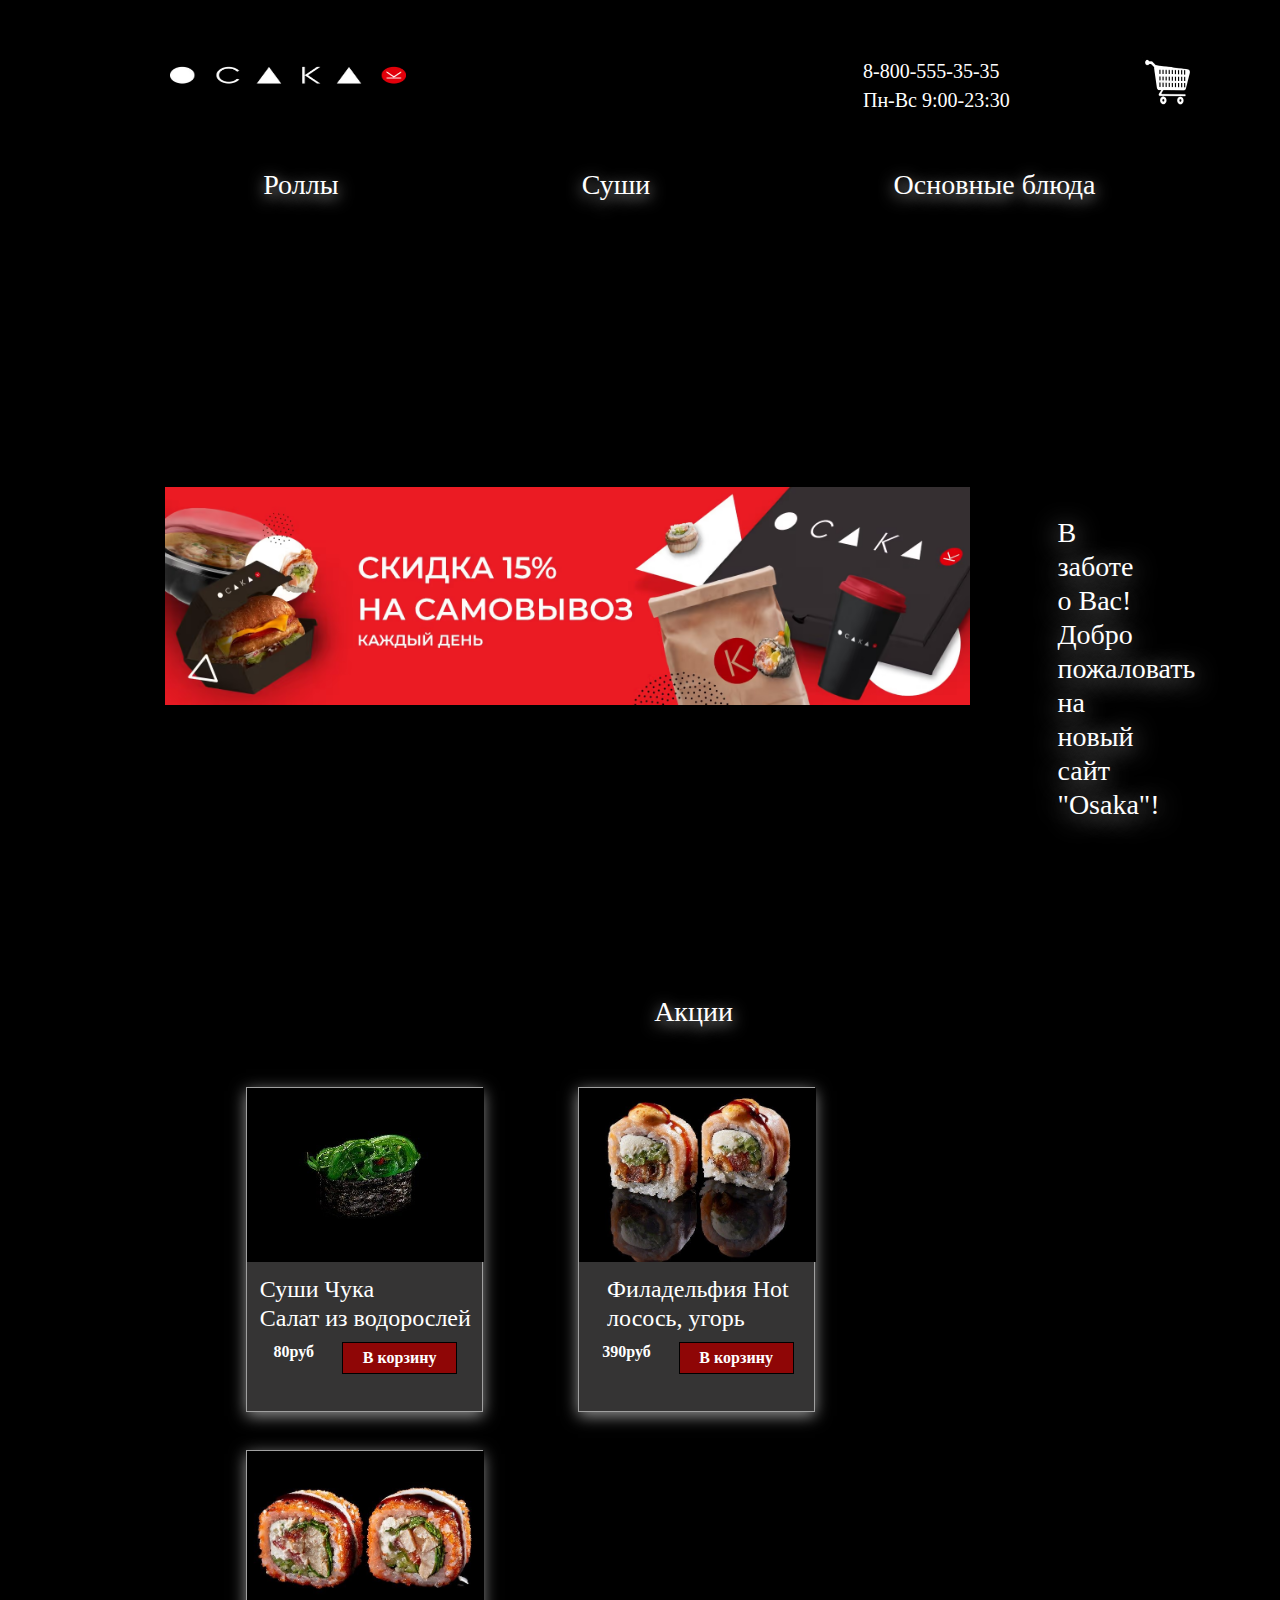
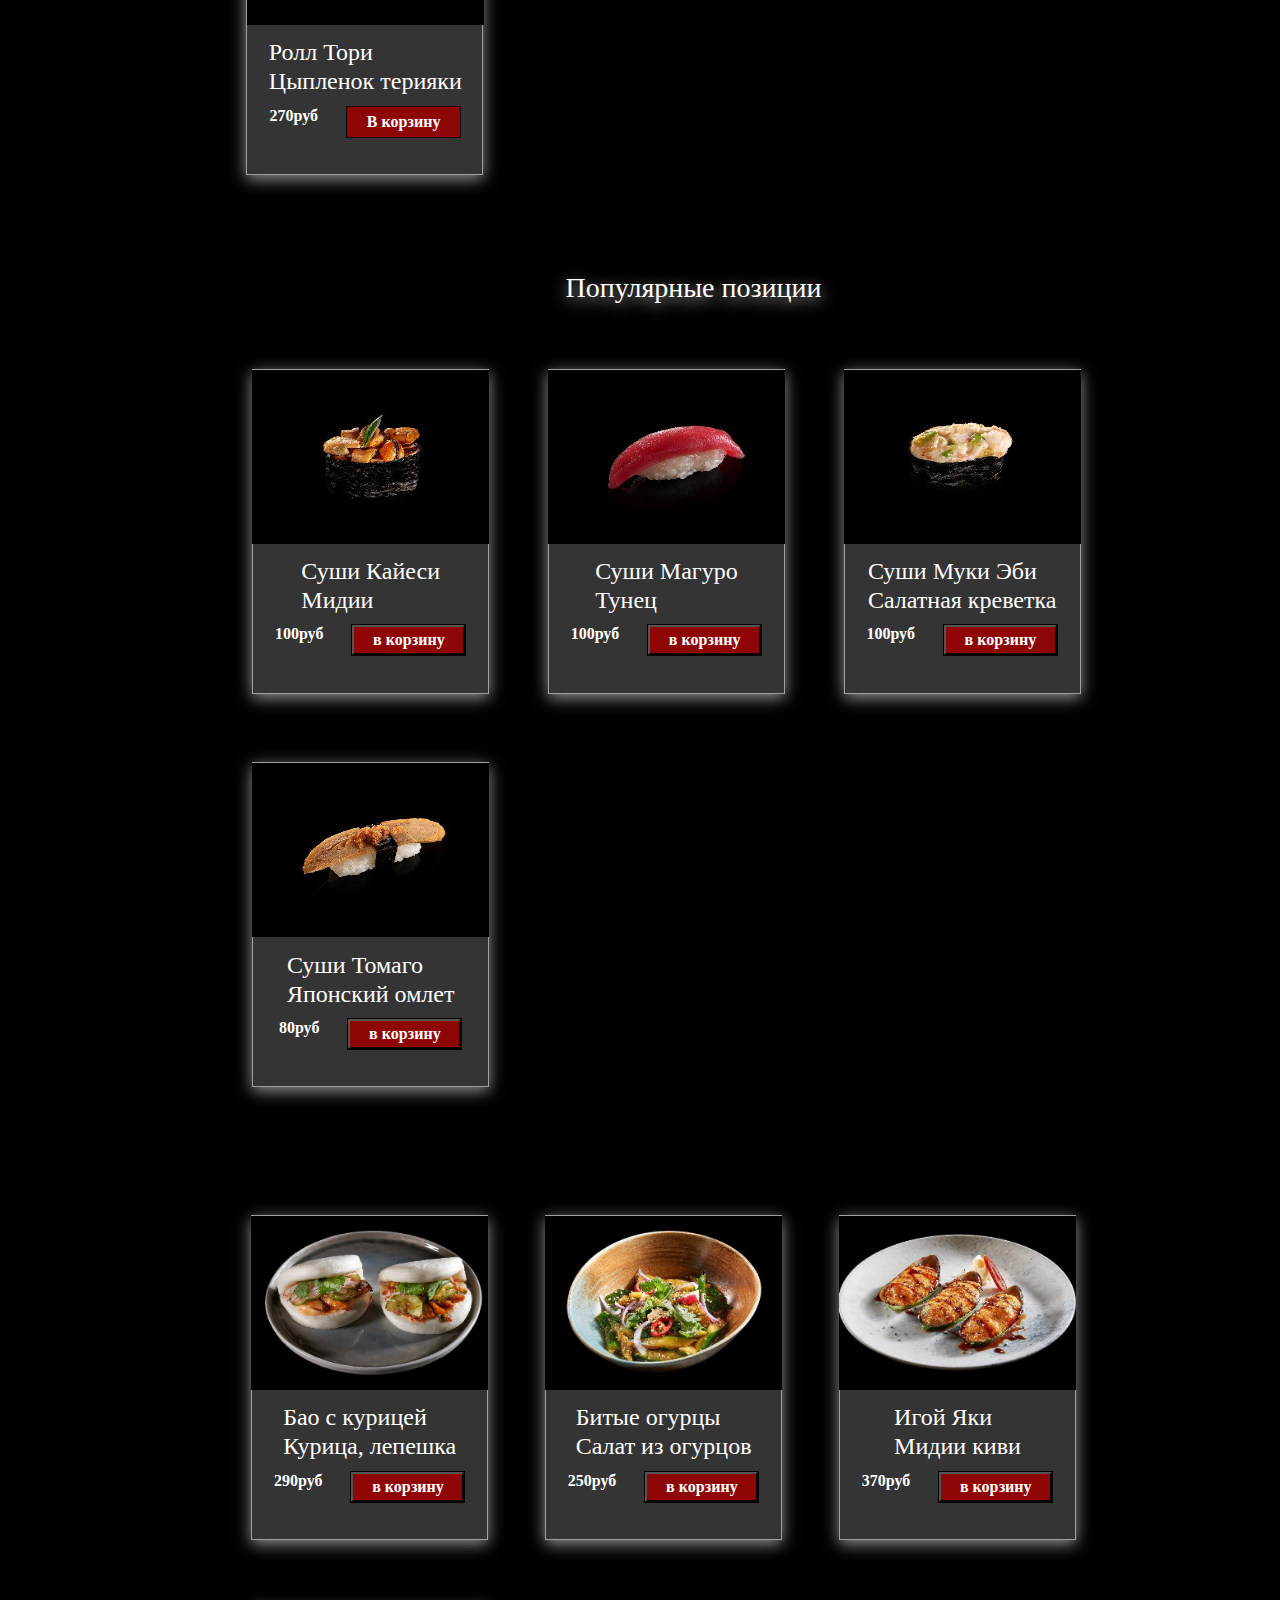
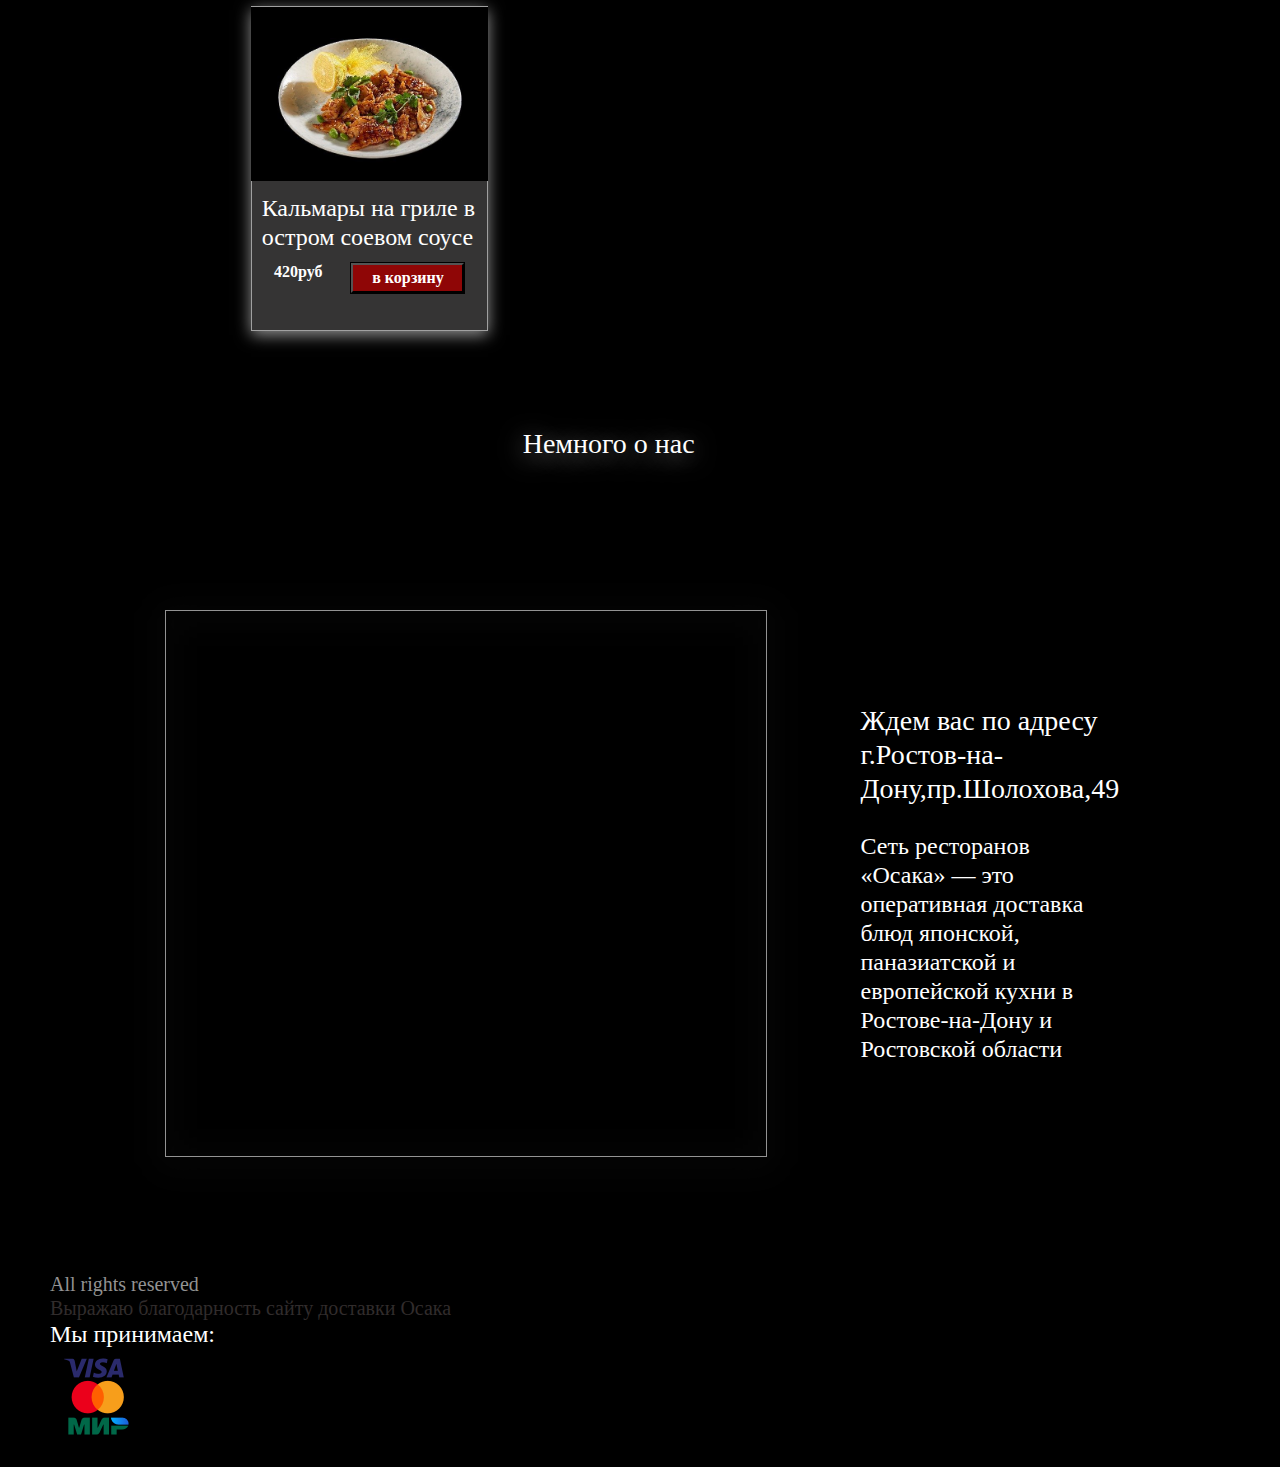
<file: web.project/index.html>
<!DOCTYPE html>
<html lang="ru">
<head>
    <meta charset="UTF-8">
    <meta http-equiv="X-UA-Compatible" content="IE=edge">
    <meta name="viewport" content="width=device-width, initial-scale=1.0">
    <meta name = "viewport"  content = "width=device-width,initial-scale=1,maximum-scale=1">
    <link rel="stylesheet" href="style.css">
    <title>Osaka</title>
    <meta name="viewport" content="width=device-width, initial-scale=1">
</head>
<body>
    <header>
        <div class = "header-container">
            <div class = "header-container-top">
                <div class = "header-logo">
                    <a href =index.html><img src="logo.avif" alt="логотип" style="width: 236px;height: 80px;align-self: flex-start"></a>
                </div>
                <div class = "phone-container">
                    <div class = "phone">8-800-555-35-35</div>
                    <div class = "phone-2"> Пн-Вс 9:00-23:30</div>
                </div>
                <div class = "basket">
                    <img src = "basket.jpg" style = "width: 50px;height: 50px">
                </div>
            </div>
                
                
            <nav><div class = "header-container-bottom">
                    <ul class = "menu">
                        <li><a href = page2.html>Роллы</a></li>
                        <li><a href = page3.html>Суши</a></li>
                        <li><a href = page4.html>Основные блюда</a></li>
                    </ul>
            </div></nav>
        </div>
    </header>
    <main>
        <section>
            <div class="container-1">
                <div class = "advertising">
                    <div class="xy">
                        <img src = "advertisment.avif" class = "adv">
                    </div>
                    <div class = "introduction">В заботе о Вас!<p>Добро пожаловать на новый сайт "Osaka"!</p></div>
                </div>
            </div>
            
            
        </section>
        <section>
            <div class = "discount">
                <div class = "stok-1">Акции</div>
            </div>
            <div class = "stok-container">

                <div class = "goods-container">
                    <div><img class = "picture" src = "picture.jpg"></div>
                    <div class = "description-1">Суши Чука<p>Салат из водорослей</p></div>
                    <div class = "price-basket">
                        <div class = "price">80руб</div>
                        <div class = "basket-sm">
                            <div class = "sam-price">В корзину</div>
                        </div>
                    </div>
                </div>
                <div class = "goods-container">
                    <div><img class = "picture" src = "Филадельфия.jpg"></div>
                    <div class = "description-1">Филадельфия Hot<p>лосось, угорь</p></div>
                    <div class = "price-basket">
                        <div class = "price">390руб</div>
                        <div class = "basket-sm">
                            <div class = "sam-price">В корзину</div>
                        </div>
                    </div>
                </div>
                <div class = "goods-container">
                    <div><img class = "picture" src = "Ролл Тори.jpg"></div>
                    <div class = "description-1">Ролл Тори<p>Цыпленок терияки</p></div>
                    <div class = "price-basket">
                        <div class = "price">270руб</div>
                        <div class = "basket-sm">
                            <div class = "sam-price">В корзину</div>
                        </div>
                    </div>
                </div>
            </div>
        </section>
        <section>
            <div class = "discount">
                <div class = "stok-1">Популярные позиции</div>
            </div>
            <div class = "stok-container3">
                <div class = "section3-container">
                    <div><img class = "section3-picture" src = "Каеси.jpg"></div>
                    <div class = "section3-description-1">Суши Кайеси<p>Мидии</p></div>
                    <div class = "section3-price-basket">
                        <div class = "section3-price">100руб</div>
                        <div class = "section3-basket-sm">
                            <button class="section3-sam-price product__btn">в корзину</button>
                        </div>
                    </div>
                </div>
                <div class = "section3-container">
                    <div><img class = "section3-picture" src = "Магуро.jpg"></div>
                    <div class = "section3-description-1">Суши Магуро<p>Тунец</p></div>
                    <div class = "section3-price-basket">
                        <div class = "section3-price">100руб</div>
                        <div class = "section3-basket-sm">
                            <button class="section3-sam-price product__btn">в корзину</button>
                        </div>
                    </div>
                </div>
                <div class = "section3-container">
                    <div><img class = "section3-picture" src = "Муки Эби.jpg"></div>
                    <div class = "section3-description-1">Суши Муки Эби<p>Салатная креветка</p></div>
                    <div class = "section3-price-basket">
                        <div class = "section3-price">100руб</div>
                        <div class = "section3-basket-sm">
                            <button class="section3-sam-price product__btn">в корзину</button>
                        </div>
                    </div>
                </div>
                <div class = "section3-container">
                    <div><img class = "section3-picture" src = "Томаго.jpg"></div>
                    <div class = "section3-description-1">Суши Томаго<p>Японский омлет</p></div>
                    <div class = "section3-price-basket">
                        <div class = "section3-price">80руб</div>
                        <div class = "section3-basket-sm">
                            <button class="section3-sam-price product__btn">в корзину</button>
                        </div>
                    </div>
                </div>
                <div class = "section32">
                    <div class = "section3-container">
                        <div><img class = "section3-picture" src = "Бао.jpg"></div>
                        <div class = "section3-description-1">Бао с курицей<p>Курица, лепешка</p></div>
                        <div class = "section3-price-basket">
                            <div class = "section3-price">290руб</div>
                            <div class = "section3-basket-sm">
                                <button class="section3-sam-price product__btn">в корзину</button>
                            </div>
                        </div>
                    </div>
                    <div class = "section3-container">
                        <div><img class = "section3-picture" src = "Битые огурцы.jpg"></div>
                        <div class = "section3-description-1">Битые огурцы<p>Салат из огурцов</p></div>
                        <div class = "section3-price-basket">
                            <div class = "section3-price">250руб</div>
                            <div class = "section3-basket-sm">
                                <button class="section3-sam-price product__btn">в корзину</button>
                            </div>
                        </div>
                    </div>
                    <div class = "section3-container">
                        <div><img class = "section3-picture" src = "Игой Яки.jpg"></div>
                        <div class = "section3-description-1">Игой Яки<p>Мидии киви</p></div>
                        <div class = "section3-price-basket">
                            <div class = "section3-price">370руб</div>
                            <div class = "section3-basket-sm">
                                <button class="section3-sam-price product__btn">в корзину</button>
                            </div>
                        </div>
                    </div>
                    <div class = "section3-container">
                        <div><img class = "section3-picture" src = "Кальмары на гриле.jpg"></div>
                        <div class = "section3-description-1">Кальмары на гриле в остром соевом соусе<p></p></div>
                        <p><div class = "section3-price-basket">
                            <div class = "section3-price">420руб</div>
                            <div class = "section3-basket-sm">
                                <button class="section3-sam-price product__btn">в корзину</button>
                            </div></p>
                        </div>
                    </div>
                </div>
        </div>
        </section>
        <section>
            <div class = "additional">
                <div class = "additional-information">Немного о нас</div>
            </div>
            <div class = "container-info">
                <div class = "map"><iframe src="https://www.google.com/maps/embed?pb=!1m18!1m12!1m3!1d2708.588588079056!2d39.76516811561805!3d47.24419277916232!2m3!1f0!2f0!3f0!3m2!1i1024!2i768!4f13.1!3m3!1m2!1s0x40e3b9e63de7080b%3A0x5ec826e5c64b0619!2z0L_RgC4g0KjQvtC70L7RhdC-0LLQsCwgNDksINCg0L7RgdGC0L7Qsi3QvdCwLdCU0L7QvdGDLCDQoNC-0YHRgtC-0LLRgdC60LDRjyDQvtCx0LsuLCAzNDQwMjk!5e0!3m2!1sru!2sru!4v1651571666693!5m2!1sru!2sru" width="600" height="450" style="border:0;" allowfullscreen="" loading="lazy" referrerpolicy="no-referrer-when-downgrade"></iframe></div>
                <div class = "description-container">
                    <div class = "description"><span>Ждем вас по адресу г.Ростов-на-Дону,пр.Шолохова,49</span>
                        <div class = "dop-description">Сеть ресторанов «Осака» — это оперативная доставка блюд японской, паназиатской и европейской кухни в Ростове-на-Дону и Ростовской области</div>
                    </div>
                </div>
            </div>
        </section>
    </main>
    <footer>
        <div class = "footer">
            <div class = "copyright">All rights reserved<p>Выражаю благодарность сайту доставки Осака</p></div>
            <div class = "payment"> Мы принимаем:
                <div><img class = "oplata" src = "оплата.png"></div>
            </div>
        </div>
    </footer>
</body>
</html>
</file>
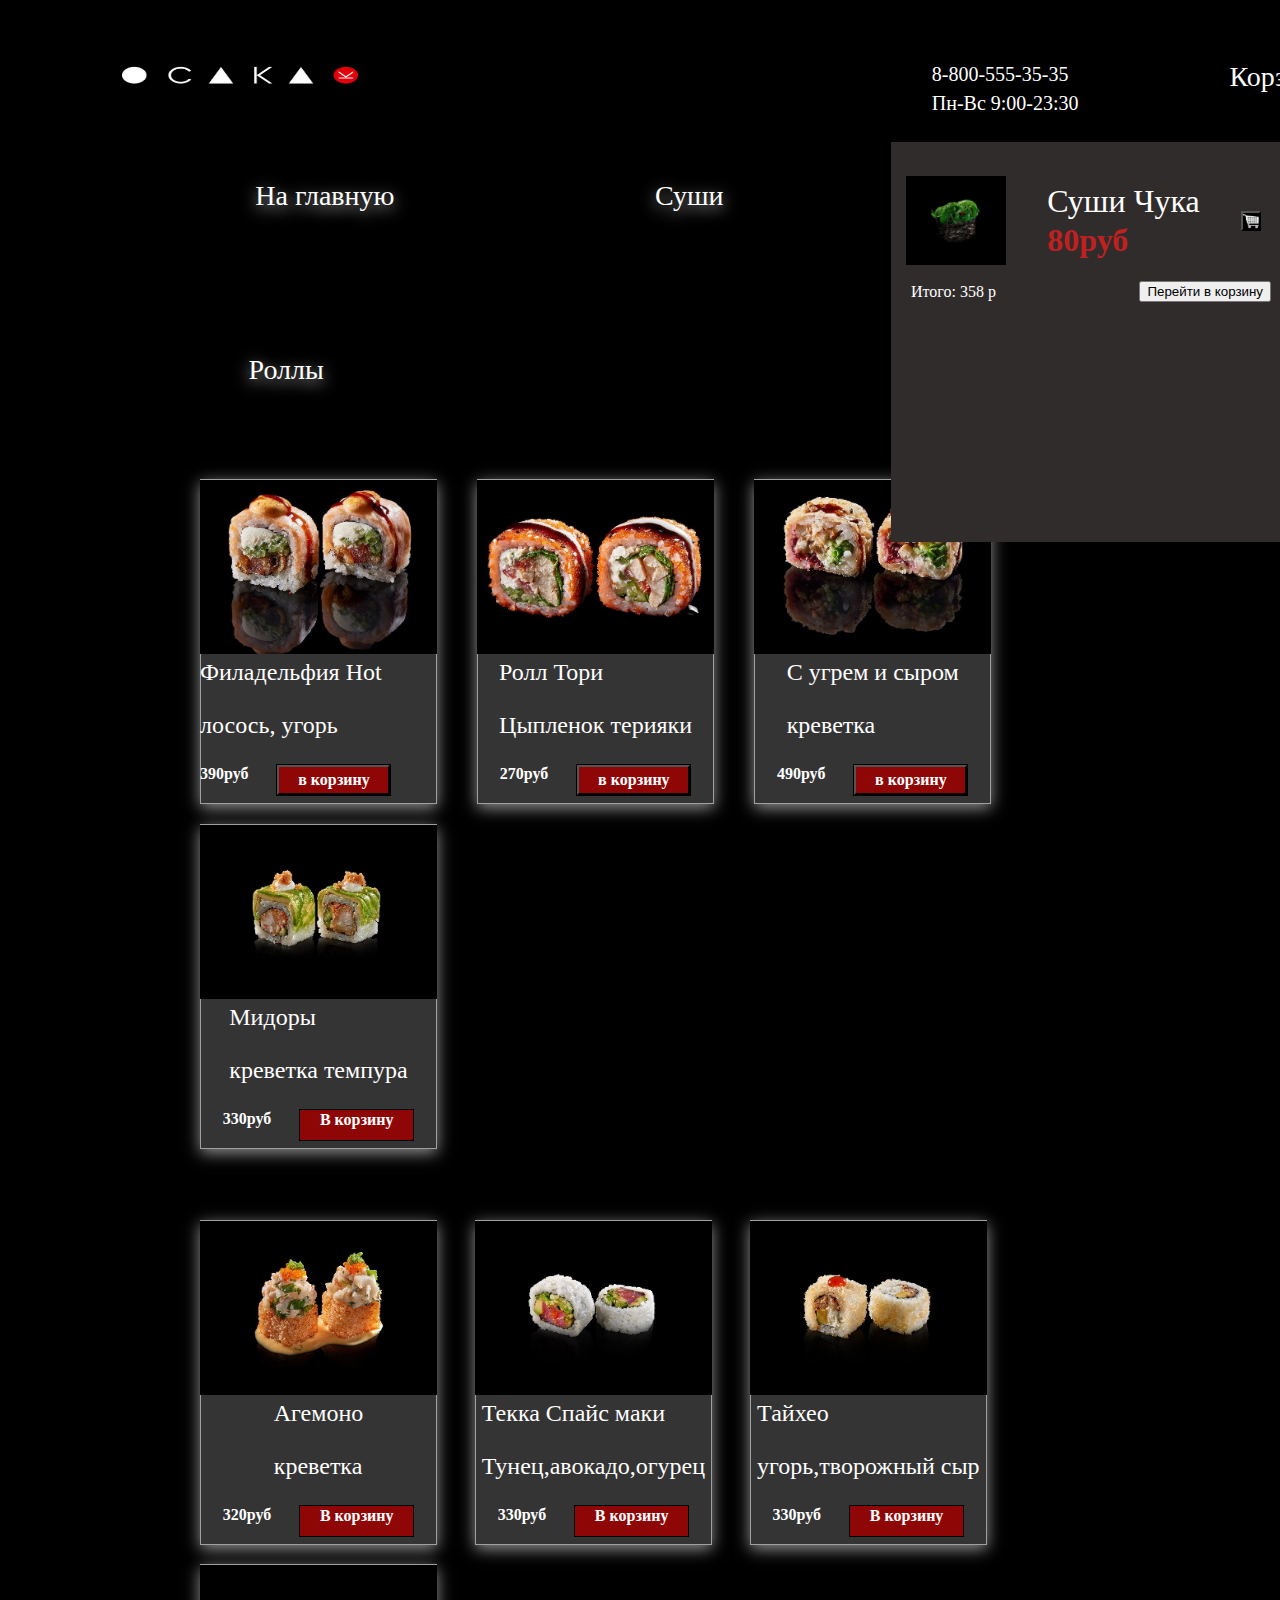
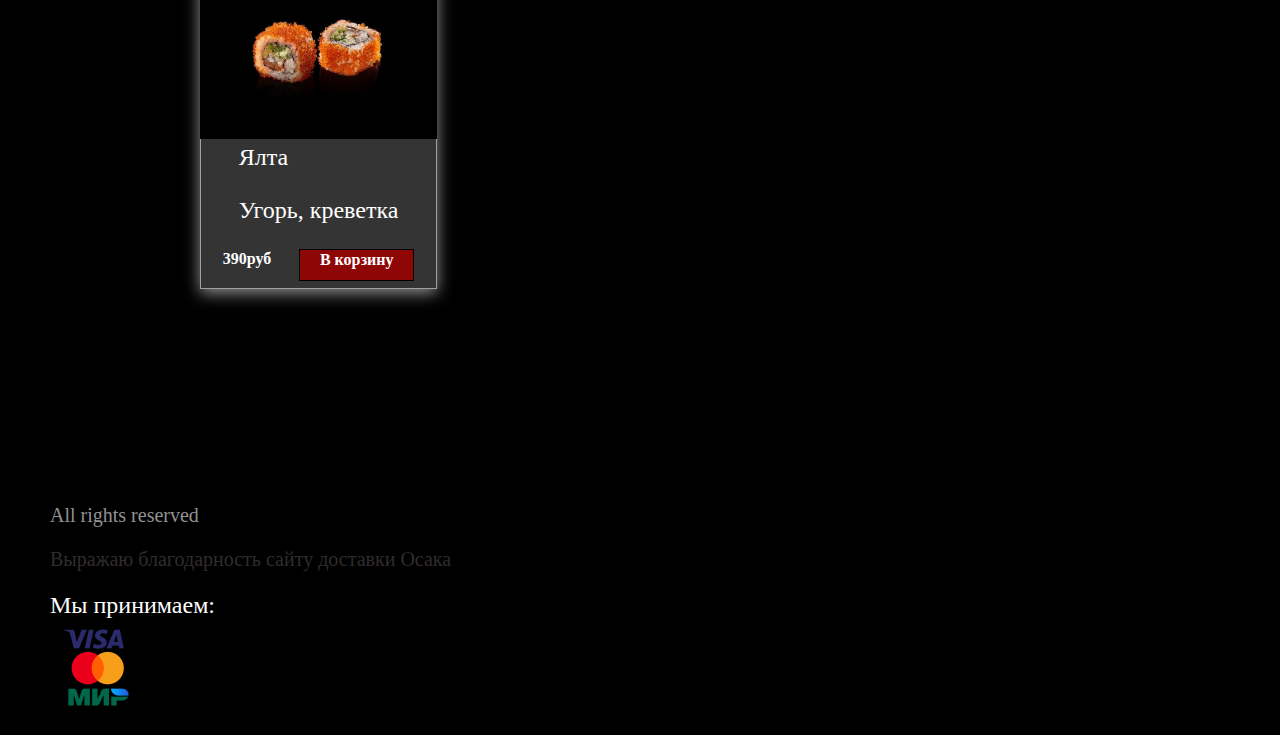
<file: web.project/page2.html>
<!DOCTYPE html>
<html lang="en">
<head>
    <meta charset="UTF-8">
    <meta http-equiv="X-UA-Compatible" content="IE=edge">
    <meta name="viewport" content="width=device-width, initial-scale=1.0">
    <link rel="stylesheet" href="style2.css">
    <title>Document</title>
</head>
<body>
    <header>
        <div class = "header-container">
            <div class = "header-container-top">
                <div class = "header-logo">
                    <img src="logo.avif" alt="логотип" style="width: 236px;height: 80px;align-self: flex-start">
                </div>
                <div class = "phone-container">
                    <div class = "phone">8-800-555-35-35</div>
                    <div class = "phone-2"> Пн-Вс 9:00-23:30</div>
                </div>
                <div class = "basket cart active" tabindex="0">
                    <div class = "cart__text">Корзина
                        <span class = "cart__quantity">0</span>
                    </div>
                    <div class = "cart-content">
                        <ul class = "cart-content__list">
                            <li class = "cart-content__item">
                                <article class = "cart-content__product cart-product">
                                    <img src = "picture.jpg" alt = "Салат Чука" class = "cart-product__img">
                                    <div class = "cart-product__text">
                                        <div class = "cart-product__title">Суши Чука</div>
                                        <span class = "cart-product__price">80руб</span>
                                    </div>
                                    <button class = "cart-product__delete" aria-label="Удалить товар"></button>
                                </article>
                            </li>
                        </ul>
                        <div class = "cart-content__bottom">
                            <div class = "cart-content__fullprice">
                                <span>Итого:</span>
                                <span class = "fullprice">358 р</span>
                            </div>
                            <button class = "cart-content__btn btn">Перейти в корзину</button>
                        </div>
                    </div>
                </div>
            </div>
                
                
            <div class = "header-container-bottom">
                    <ul class = "menu">
                        <li class = "menu-1"><a href = index.html>На главную</a></li>
                        <li class = "menu-2"><a href = page3.html>Суши</a></li>
                        <li class = "menu-3"><a href = page4.html>Основные блюда</a></li>
                    </ul>
            </div>
        </div>
    </header>
    <main>
        <div class = "discount">
            <div class = "stok-1">Роллы</div>
        </div>
        <div class = "stok-container3">
            <div class = "section3-container">
                <article class = "product" data-id =""><div><img class = "section3-picture" src = "Филадельфия.jpg"></div>
                <div class = "section3-description-1">Филадельфия Hot<p>лосось, угорь</p></div>
                <div class = "section3-price-basket">
                    <div class = "section3-price">390руб</div>
                    <div class = "section3-basket-sm">
                        <button class="section3-sam-price product__btn">в корзину</button>
                    </div>
                </div></article>
            </div>
            <div class = "section3-container">
                <div><img class = "section3-picture" src = "Ролл Тори.jpg"></div>
                <div class = "section3-description-1">Ролл Тори<p>Цыпленок терияки</p></div>
                <div class = "section3-price-basket">
                    <div class = "section3-price">270руб</div>
                    <div class = "section3-basket-sm">
                        <button class="section3-sam-price product__btn">в корзину</button>
                    </div>
                </div>
            </div>
            <div class = "section3-container">
                <div><img class = "section3-picture" src = "Угорь ,творог.jpg"></div>
                <div class = "section3-description-1">С угрем и сыром<p>креветка</p></div>
                <div class = "section3-price-basket">
                    <div class = "section3-price">490руб</div>
                    <div class = "section3-basket-sm">
                        <button class="section3-sam-price product__btn">в корзину</button>
                    </div>
                </div>
            </div>
            <div class = "section3-container">
                <div><img class = "section3-picture" src = "Мидори.jpg"></div>
                <div class = "section3-description-1">Мидоры<p>креветка темпура</p></div>
                <div class = "section3-price-basket">
                    <div class = "section3-price">330руб</div>
                    <div class = "section3-basket-sm">
                        <div class = "section3-sam-price">В корзину</div>
                    </div>
                </div>
            </div>
            <div class = "section32">
                <div class = "section3-container">
                    <div><img class = "section3-picture" src = "Ашемоно.jpg"></div>
                    <div class = "section3-description-1">Агемоно<p>креветка</p></div>
                    <div class = "section3-price-basket">
                        <div class = "section3-price">320руб</div>
                        <div class = "section3-basket-sm">
                            <div class = "section3-sam-price">В корзину</div>
                        </div>
                    </div>
                </div>
                <div class = "section3-container">
                    <div><img class = "section3-picture" src = "Текка.jpg"></div>
                    <div class = "section3-description-1">Текка Спайс маки<p>Тунец,авокадо,огурец</p></div>
                    <div class = "section3-price-basket">
                        <div class = "section3-price">330руб</div>
                        <div class = "section3-basket-sm">
                            <div class = "section3-sam-price">В корзину</div>
                        </div>
                    </div>
                </div>
                <div class = "section3-container">
                    <div><img class = "section3-picture" src = "Тайхео.jpg"></div>
                    <div class = "section3-description-1">Тайхео<p>угорь,творожный сыр</p></div>
                    <div class = "section3-price-basket">
                        <div class = "section3-price">330руб</div>
                        <div class = "section3-basket-sm">
                            <div class = "section3-sam-price">В корзину</div>
                        </div>
                    </div>
                </div>
                <div class = "section3-container">
                    <div><img class = "section3-picture" src = "Ялта.jpg"></div>
                    <div class = "section3-description-1">Ялта<p>Угорь, креветка</p></div>
                    <div class = "section3-price-basket">
                        <div class = "section3-price">390руб</div>
                        <div class = "section3-basket-sm">
                            <div class = "section3-sam-price">В корзину</div>
                        </div>
                    </div>
                </div>
            </div>
    </div>
    </section>
    </main>
    <footer>
        <div class = "footer">
            <div class = "copyright">All rights reserved<p>Выражаю благодарность сайту доставки Осака</p></div>
            <div class = "payment"> Мы принимаем:</div>
                <div><img class = "oplata" src = "оплата.png"></div>
        </div>
    </footer>
    <script src = "cart.js"></script>
</body>
</html>
</file>
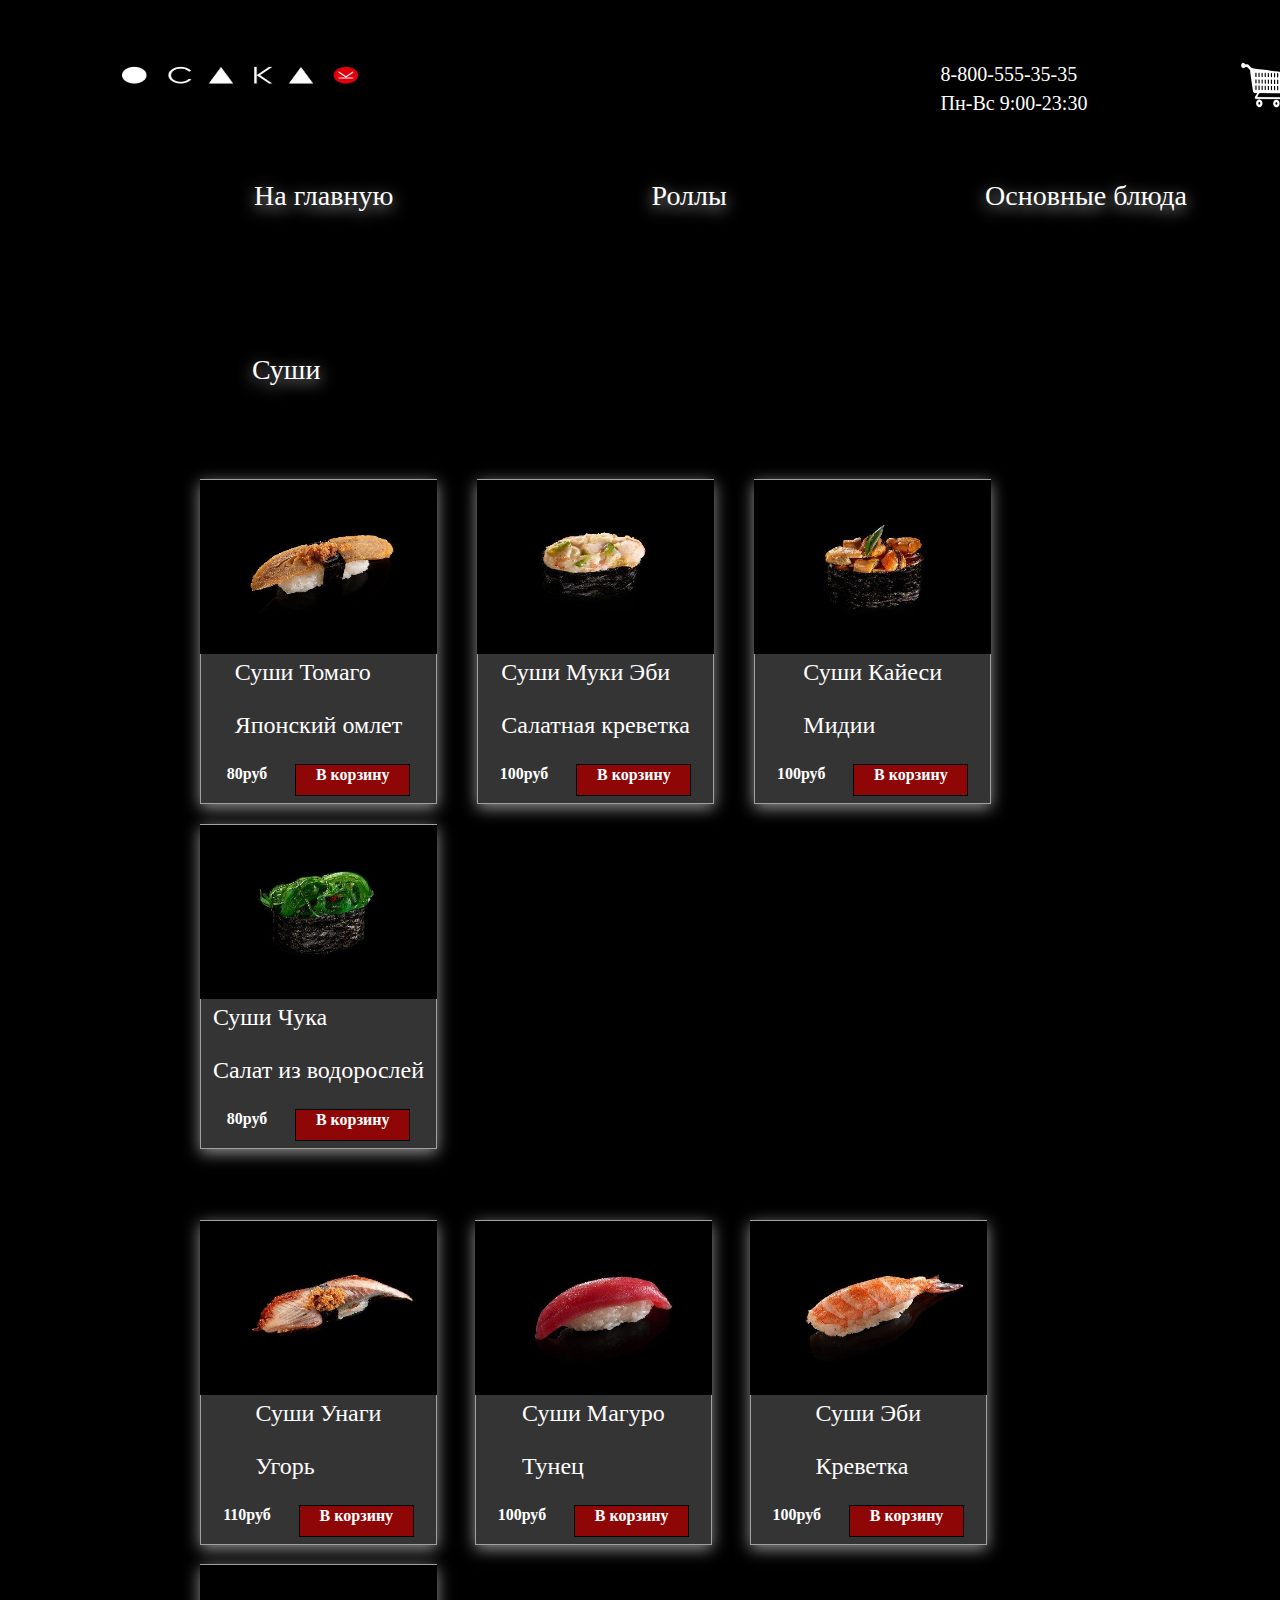
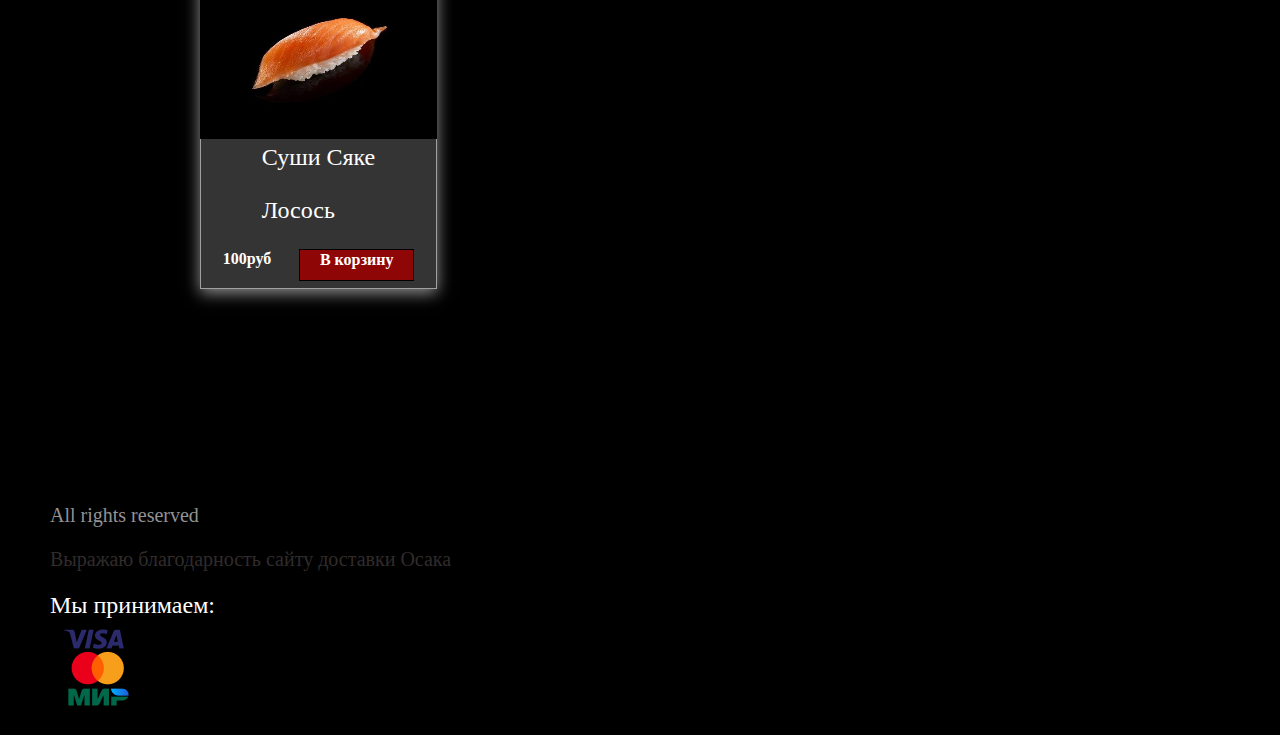
<file: web.project/page3.html>
<!DOCTYPE html>
<html lang="en">
<head>
    <meta charset="UTF-8">
    <meta http-equiv="X-UA-Compatible" content="IE=edge">
    <meta name="viewport" content="width=device-width, initial-scale=1.0">
    <link rel="stylesheet" href="style2.css">
    <title>Document</title>
</head>
<body>
    <header>
        <div class = "header-container">
            <div class = "header-container-top">
                <div class = "header-logo">
                    <img src="logo.avif" alt="логотип" style="width: 236px;height: 80px;align-self: flex-start">
                </div>
                <div class = "phone-container">
                    <div class = "phone">8-800-555-35-35</div>
                    <div class = "phone-2"> Пн-Вс 9:00-23:30</div>
                </div>
                <div class = "basket">
                    <img src = "basket.jpg" style = "width: 50px;height: 50px">
                </div>
            </div>
                
                
            <div class = "header-container-bottom">
                    <ul class = "menu">
                        <li class = "menu-1"><a href = index.html>На главную</a></li>
                        <li class = "menu-2"><a href = page2.html>Роллы</a></li>
                        <li class = "menu-3"><a href = page4.html>Основные блюда</a></li>
                    </ul>
            </div>
        </div>
    </header>
    <main>
        <div class = "discount">
            <div class = "stok-1">Суши</div>
        </div>
        <div class = "stok-container3">
            <div class = "section3-container">
                <div><img class = "section3-picture" src = "Томаго.jpg"></div>
                <div class = "section3-description-1">Суши Томаго<p>Японский омлет</p></div>
                <div class = "section3-price-basket">
                    <div class = "section3-price">80руб</div>
                    <div class = "section3-basket-sm">
                        <div class = "section3-sam-price">В корзину</div>
                    </div>
                </div>
            </div>
            <div class = "section3-container">
                <div><img class = "section3-picture" src = "Муки Эби.jpg"></div>
                <div class = "section3-description-1">Суши Муки Эби<p>Салатная креветка</p></div>
                <div class = "section3-price-basket">
                    <div class = "section3-price">100руб</div>
                    <div class = "section3-basket-sm">
                        <div class = "section3-sam-price">В корзину</div>
                    </div>
                </div>
            </div>
            <div class = "section3-container">
                <div><img class = "section3-picture" src = "Каеси.jpg"></div>
                <div class = "section3-description-1">Суши Кайеси<p>Мидии</p></div>
                <div class = "section3-price-basket">
                    <div class = "section3-price">100руб</div>
                    <div class = "section3-basket-sm">
                        <div class = "section3-sam-price">В корзину</div>
                    </div>
                </div>
            </div>
            <div class = "section3-container">
                <div><img class = "section3-picture" src = "Чука.jpg"></div>
                <div class = "section3-description-1">Суши Чука<p>Салат из водорослей</p></div>
                <div class = "section3-price-basket">
                    <div class = "section3-price">80руб</div>
                    <div class = "section3-basket-sm">
                        <div class = "section3-sam-price">В корзину</div>
                    </div>
                </div>
            </div>
            <div class = "section32">
                <div class = "section3-container">
                    <div><img class = "section3-picture" src = "Унаги.jpg"></div>
                    <div class = "section3-description-1">Суши Унаги<p>Угорь</p></div>
                    <div class = "section3-price-basket">
                        <div class = "section3-price">110руб</div>
                        <div class = "section3-basket-sm">
                            <div class = "section3-sam-price">В корзину</div>
                        </div>
                    </div>
                </div>
                <div class = "section3-container">
                    <div><img class = "section3-picture" src = "Магуро.jpg"></div>
                    <div class = "section3-description-1">Суши Магуро<p>Тунец</p></div>
                    <div class = "section3-price-basket">
                        <div class = "section3-price">100руб</div>
                        <div class = "section3-basket-sm">
                            <div class = "section3-sam-price">В корзину</div>
                        </div>
                    </div>
                </div>
                <div class = "section3-container">
                    <div><img class = "section3-picture" src = "Эби.jpg"></div>
                    <div class = "section3-description-1">Суши Эби<p>Креветка</p></div>
                    <div class = "section3-price-basket">
                        <div class = "section3-price">100руб</div>
                        <div class = "section3-basket-sm">
                            <div class = "section3-sam-price">В корзину</div>
                        </div>
                    </div>
                </div>
                <div class = "section3-container">
                    <div><img class = "section3-picture" src = "Сяке.jpg"></div>
                    <div class = "section3-description-1">Суши Сяке<p>Лосось</p></div>
                    <div class = "section3-price-basket">
                        <div class = "section3-price">100руб</div>
                        <div class = "section3-basket-sm">
                            <div class = "section3-sam-price">В корзину</div>
                        </div>
                    </div>
                </div>
            </div>
    </div>
    </section>
    </main>
    <footer>
        <div class = "footer">
            <div class = "copyright">All rights reserved<p>Выражаю благодарность сайту доставки Осака</p></div>
            <div class = "payment"> Мы принимаем:</div>
                <div><img class = "oplata" src = "оплата.png"></div>
        </div>
    </footer>
    
</body>
</html>
</file>
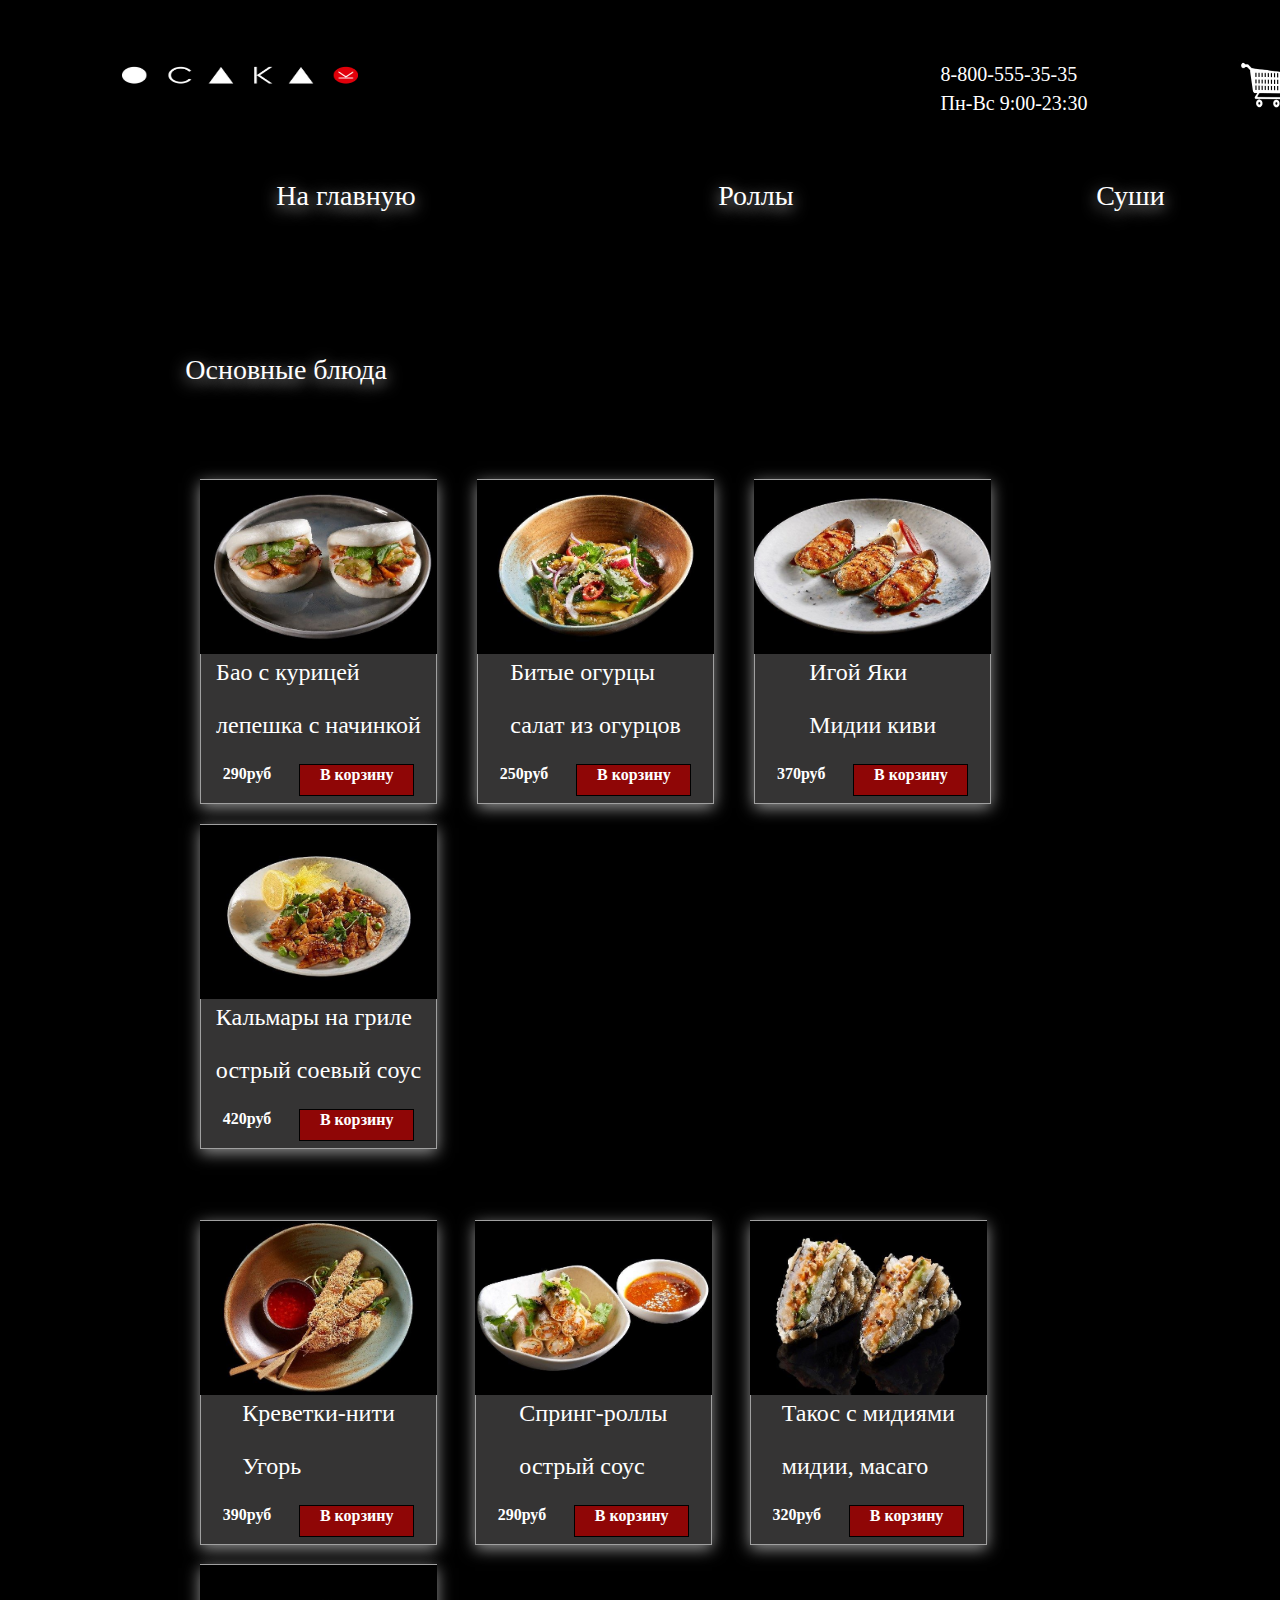
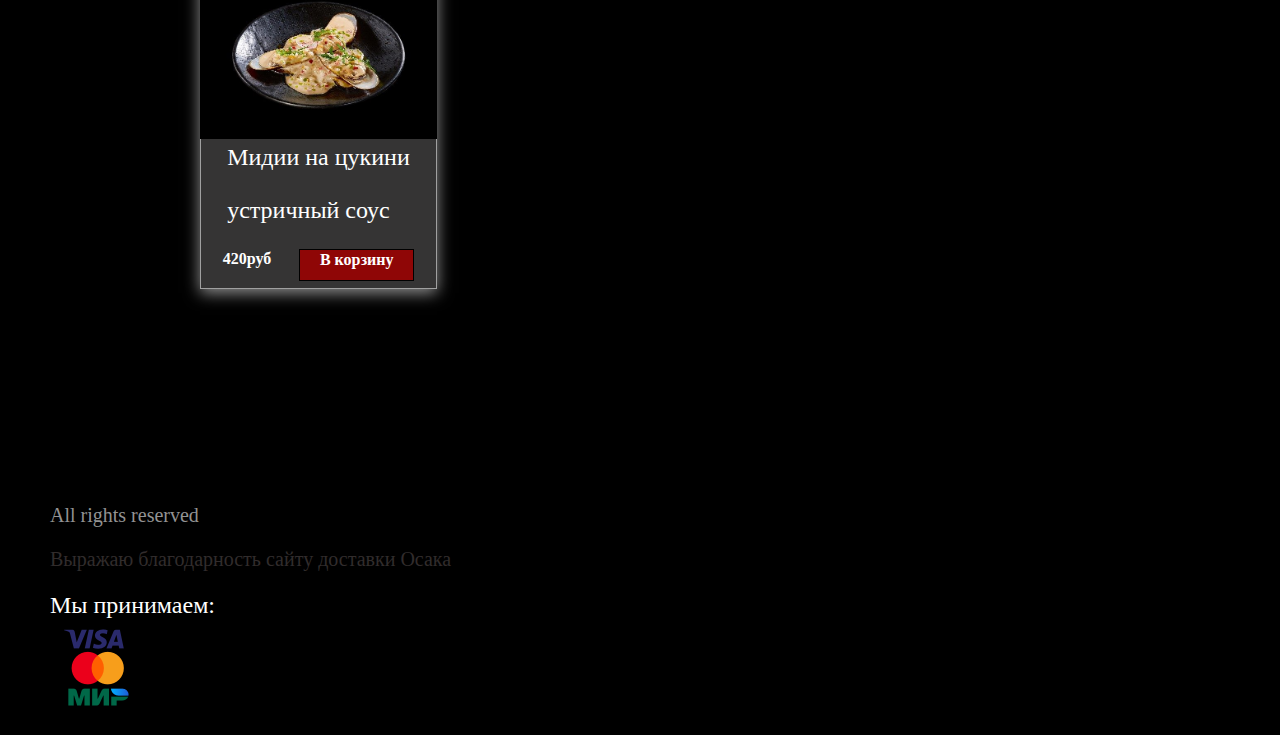
<file: web.project/page4.html>
<!DOCTYPE html>
<html lang="en">
<head>
    <meta charset="UTF-8">
    <meta http-equiv="X-UA-Compatible" content="IE=edge">
    <meta name="viewport" content="width=device-width, initial-scale=1.0">
    <link rel="stylesheet" href="style2.css">
    <title>Document</title>
</head>
<body>
    <header>
        <div class = "header-container">
            <div class = "header-container-top">
                <div class = "header-logo">
                    <img src="logo.avif" alt="логотип" style="width: 236px;height: 80px;align-self: flex-start">
                </div>
                <div class = "phone-container">
                    <div class = "phone">8-800-555-35-35</div>
                    <div class = "phone-2"> Пн-Вс 9:00-23:30</div>
                </div>
                <div class = "basket">
                    <img src = "basket.jpg" style = "width: 50px;height: 50px">
                </div>
            </div>
                
                
            <div class = "header-container-bottom">
                    <ul class = "menu">
                        <li class = "menu-1"><a href = index.html>На главную</a></li>
                        <li class = "menu-2"><a href = page2.html>Роллы</a></li>
                        <li class = "menu-3"><a href = page3.html>Суши</a></li>
                    </ul>
            </div>
        </div>
    </header>
    <main>
        <div class = "discount">
            <div class = "stok-1">Основные блюда</div>
        </div>
        <div class = "stok-container3">
            <div class = "section3-container">
                <div><img class = "section3-picture" src = "Бао.jpg"></div>
                <div class = "section3-description-1">Бао с курицей<p>лепешка с начинкой</p></div>
                <div class = "section3-price-basket">
                    <p><div class = "section3-price">290руб</div>
                    <div class = "section3-basket-sm">
                        <div class = "section3-sam-price">В корзину</div>
                    </div></p>
                </div>
            </div>
            <div class = "section3-container">
                <div><img class = "section3-picture" src = "Битые огурцы.jpg"></div>
                <div class = "section3-description-1">Битые огурцы<p>салат из огурцов</p></div>
                <div class = "section3-price-basket">
                    <p><div class = "section3-price">250руб</div>
                    <div class = "section3-basket-sm">
                        <div class = "section3-sam-price">В корзину</div>
                    </div></p>
                </div>
            </div>
            <div class = "section3-container">
                <div><img class = "section3-picture" src = "Игой Яки.jpg"></div>
                <div class = "section3-description-1">Игой Яки<p>Мидии киви</p></div>
                <div class = "section3-price-basket">
                    <div class = "section3-price">370руб</div>
                    <div class = "section3-basket-sm">
                        <div class = "section3-sam-price">В корзину</div>
                    </div>
                </div>
            </div>
            <div class = "section3-container">
                <div><img class = "section3-picture" src = "Кальмары на гриле.jpg"></div>
                <div class = "section3-description-1">Кальмары на гриле<p>острый соевый соус</p></div>
                <div class = "section3-price-basket">
                    <div class = "section3-price">420руб</div>
                    <div class = "section3-basket-sm">
                        <div class = "section3-sam-price">В корзину</div>
                    </div>
                </div>
            </div>
            <div class = "section32">
                <div class = "section3-container">
                    <div><img class = "section3-picture" src = "Креветки шелковые нити.jpg"></div>
                    <div class = "section3-description-1">Креветки-нити<p>Угорь</p></div>
                    <div class = "section3-price-basket">
                        <div class = "section3-price">390руб</div>
                        <div class = "section3-basket-sm">
                            <div class = "section3-sam-price">В корзину</div>
                        </div>
                    </div>
                </div>
                <div class = "section3-container">
                    <div><img class = "section3-picture" src = "Спринг-роллы.jpg"></div>
                    <div class = "section3-description-1">Спринг-роллы<p> острый соус</p></div>
                    <div class = "section3-price-basket">
                        <div class = "section3-price">290руб</div>
                        <div class = "section3-basket-sm">
                            <div class = "section3-sam-price">В корзину</div>
                        </div>
                    </div>
                </div>
                <div class = "section3-container">
                    <div><img class = "section3-picture" src = "Такос с мидиями.jpg"></div>
                    <div class = "section3-description-1">Такос с мидиями<p>мидии, масаго</p></div>
                    <div class = "section3-price-basket">
                        <div class = "section3-price">320руб</div>
                        <div class = "section3-basket-sm">
                            <div class = "section3-sam-price">В корзину</div>
                        </div>
                    </div>
                </div>
                <div class = "section3-container">
                    <div><img class = "section3-picture" src = "Мидии киви.jpg"></div>
                    <div class = "section3-description-1">Мидии на цукини<p>устричный соус</p></div>
                    <div class = "section3-price-basket">
                        <div class = "section3-price">420руб</div>
                        <div class = "section3-basket-sm">
                            <div class = "section3-sam-price">В корзину</div>
                        </div>
                    </div>
                </div>
            </div>
    </div>
    </section>
    </main>
    <footer>
        <div class = "footer">
            <div class = "copyright">All rights reserved<p>Выражаю благодарность сайту доставки Осака</p></div>
            <div class = "payment"> Мы принимаем:</div>
                <div><img class = "oplata" src = "оплата.png"></div>
        </div>
    </footer>
    
</body>
</html>
</file>
<file: web.project/style.css>
*, *:after, *:before {
    box-sizing: border-box;
    padding: 0;
    margin: 0;
    transition: .5s ease-in-out;
    /* добавим плавность переходов для всех элементов страницы*/
 }
 body{
    position: relative;
    background: #000000;
    font-family: 'Montserrat';
    margin-left:150px;
    margin-right:150px;
    margin-top:15px;
    margin-bottom:15px;
}
* {box-sizing: border-box;}
@media (min-width:700px) {
    body{
        width:90%;
        margin-left:50px;
        margin-right:50px;
        margin-top:15px;
        margin-bottom:15px;
    }
}
@media (max-width:700px) {
    body{
        width: 60%;
        margin-left:50px;
        margin-right:50px;
        margin-top:15px;
        margin-bottom:15px;
    }
}
@media (max-width:900px) {
    body{
        width: 75%;
        margin-left:60px;
        margin-right:60px;
        margin-top:15px;
        margin-bottom:15px;
    }
}
header {
    display: flex;
    flex-direction: row;
    justify-content: space-between;
    flex-wrap: wrap;
    background-color: #000000;
    padding: 20px 10px;
    object-fit:contain;
}
.container-1{
    display: flex;
    flex-direction: row;
    justify-content: space-between;
    flex-wrap: wrap;
    background-color: #000000;
    padding: 10%; 
    min-width:1200px;
    height:auto;
    margin-top:13%;
}
.img{
    max-width:805px;
    max-height:305px;
    padding-top:50px;
    display: flex;
    align-items:center;
}
.xy{
    float: left;

}
.adv{
    max-width:805px;
    width: 100%;
    height:auto;
}
@media only screen and (max-width: 780px) { 
    .adv { 
    width: 50%; 
    } 
    }
@media only screen and (max-width: 980px) { 
    .adv { 
    width: 70%; 
    } 
}
.introduction{
    font-family: 'Montserrat';
    font-weight: 400;
    font-size: 28px;
    line-height: 34px;
    color: #FFFFFF;
    text-shadow: 0px 4px 25px #C4C4C4;
    display: flex;
    margin-top: 3%;
    padding-left: 9%;
    object-fit:contain;
    flex-direction:column;
}
.header-container{
    width:100%;
    margin-left:5%;
    margin-right:auto;
    align-items:center;
}
.header-container-top{
    display:flex;
    margin-bottom:3%;
}
.header-logo{
    align-self:flex-start;
    width: 31%;
    margin-left:5%;
}
.basket{
    width: 5%;
    margin-top:2%;
    margin-left:10%;
}
.phone-container{
    margin:2%;
    margin-left:40%;
}
.phone{
    width:150px;
    font-weight: 400;
    font-size: 20px;
    line-height: 29px;
    color: #FFFFFF;
    flex-direction: column;
}
.phone-2{
    width:150px;
    font-weight: 400;
    font-size: 20px;
    line-height: 29px;
    color: #FFFFFF;
    flex-direction: column;

}
.header-container-bottom{
    width: 100%;
    flex-direction:column;
}
.menu{
    display:flex;
    justify-content:space-around;
    font-weight: 400;
    font-size: 28px;
    line-height: 34px;
    font-family: 'Montserrat';
    text-shadow: 0px 4px 15px #C4C4C4;
    text-decoration: none;
    color: #FFFFFF;
}
a{
    text-decoration:none;
    color:#FFFFFF;
}
ul li{
    display: inline;
    padding-left:50px;
}
.stok-container{
    display:flex;
    flex-direction:row;
    margin-top:5%;
    align-items:center;
    flex-wrap: wrap;
    margin-left:17%;
    object-fit:contain;
}
.discount{
    display:flex;
    width:77%;
    margin-left:200px;
    margin-top:5%;
    justify-content:center;
    flex-wrap: wrap;
}
.stok-1{
    font-family: 'Montserrat';
    font-weight: 400;
    font-size: 28px;
    line-height: 34px;
    color: #FFFFFF;
    text-shadow: 0px 4px 15px #C4C4C4;
}
.goods-container{
    display:flex;
    flex-direction:column;
    align-items:center; 
    width: 237px;
    height:325px;
    background: #353434;
    border: 1px solid rgba(196, 196, 196, 0.75);
    box-sizing: border-box;
    box-shadow: 0px 4px 15px rgba(196, 196, 196, 0.75);
    flex-wrap: wrap;
    margin-bottom:4%;
    margin-right:10%;

}
.picture{
    width:237px;
    height:174px;
}
.description-1{
    font-family: 'Montserrat';
    font-weight: 400;
    font-size: 24px;
    line-height: 29px;
    color: #FFFFFF;
    padding:4%;
}
.price-basket{
    display:flex;
}
.price{
    font-family: 'Montserrat';
    font-style: normal;
    font-weight: 700;
    font-size: 16px;
    line-height: 20px;
    color: #FFFFFF;
    padding-right:28px;
}
.basket-sm{
    display:flex;
    justify-content:center;
    background: #8F0606;
    mix-blend-mode: normal;
    border: 1px solid #000000;
    box-sizing: border-box;
    width: 115px;
    height: 32px;
}
.sam-price{
    font-family: 'Montserrat';
    font-style: normal;
    font-weight: 700;
    font-size: 16px;
    line-height: 20px;
    color: #FFFFFF;
    background-color:#8F0606;
    cursor:pointer;
    transition:background-color 0.3s ease-in-out;
    display:flex;
    align-items:center;
}
.sam-price:hover{
    transition:0.3s ease-in-out;
    background-color: #BF2020;
}
.stok-container3{
    display:flex;
    flex-direction:row;
    margin-left:15%;
    margin-top:3%;
    flex-wrap:wrap;
}
.section3-container{
    display:flex;
    flex-direction:column;
    align-items:center; 
    width: 237px;
    height:325px;
    background: #353434;
    border: 1px solid rgba(196, 196, 196, 0.75);
    box-sizing: border-box;
    box-shadow: 0px 4px 15px rgba(196, 196, 196, 0.75);
    margin:3%;
    margin-bottom:4%;
}
.section32{
    display:flex;
    flex-direction:row;
    margin-top:60px;
    flex-wrap: wrap;
}
.section3-picture{
    width:237px;
    height:174px;
}
.section3-description-1{
    font-family: 'Montserrat';
    font-weight: 400;
    font-size: 24px;
    line-height: 29px;
    color: #FFFFFF;
    padding:4%;
}
.section3-price-basket{
    display:flex;
}
.section3-price{
    font-family: 'Montserrat';
    font-style: normal;
    font-weight: 700;
    font-size: 16px;
    line-height: 20px;
    color: #FFFFFF;
    padding-right:28px;
}
.section3-basket-sm{
    display:flex;
    justify-content:center;
    background: #8F0606;
    mix-blend-mode: normal;
    border: 1px solid #000000;
    box-sizing: border-box;
    width: 115px;
    height: 32px;
}
.section3-sam-price{
    font-family: 'Montserrat';
    font-style: normal;
    font-weight: 700;
    font-size: 16px;
    line-height: 20px;
    color: #FFFFFF;
    background-color:#8F0606;
}
.additional{
    display:flex;
    width:77%;
    margin-top:5%;
    margin-left:10%;
    justify-content:center;
}
.additional-information{
    font-family: 'Montserrat';
    font-weight: 400;
    font-size: 28px;
    line-height: 34px;
    color: #FFFFFF;
    text-shadow: 0px 4px 25px rgba(196, 196, 196, 0.75);
}
.description{
    font-family: 'Montserrat';
    font-weight: 400;
    font-size: 28px;
    line-height: 34px;
    color: #FFFFFF;
}
.dop-description{
    font-family: 'Montserrat';
    font-weight: 400;
    font-size: 24px;
    line-height: 29px;
    color: #FFFFFF;
    margin-top:10%;
}
.container-info{
    display: flex;
    flex-direction: row;
    justify-content: space-between;
    background-color: #000000;
    padding-left:10%; 
    min-width:1000px;
    margin-top:13%;
    object-fit:contain;
}
.description-container{
    display:flex;
    flex-direction:column;
    margin:9%;
    object-fit:contain;
}
.map{
    border: 1px solid rgba(196, 196, 196, 0.75);
    box-sizing: border-box;
    filter: drop-shadow(0px 4px 15px rgba(196, 196, 196, 0.75));
    object-fit:contain;
    width:100%;
    height:auto;
}
.footer{
    margin-top:10%;
}
.copyright{
    font-family:'Montserrat';
    font-weight: 400;
    font-size: 20px;
    line-height: 24px;
    color: rgba(196, 196, 196, 0.75);
}
.copyright p{
    font-family:'Montserrat';
    font-weight: 400;
    font-size: 20px;
    line-height: 24px;
    color: #312C2C;
}
.payment{
    display:flex;
    flex-direction:column;
    font-family: 'Montserrat';
    font-weight: 400;
    font-size: 24px;
    line-height: 29px;
    color: #FFFFFF;
}
.oplata{
    width:auto;
    
}
.product__btn{
    width:100%;
    cursor:pointer;
    transition:background-color 0.3s ease-in-out;
}
.product__btn:hover{
    transition:0.3s ease-in-out;
    background-color: #BF2020;
}
</file>
<file: web.project/style2.css>
body{
    position: relative;
    width: 1250px;
    background: #000000;
    font-family: 'Montserrat';
    margin-left:150px;
    margin-right:150px;
    margin-top:15px;
    margin-bottom:15px;
}
* {box-sizing: border-box;}
@media (min-width:700px) {
    body{
        width:90%;
        margin-left:50px;
        margin-right:50px;
        margin-top:15px;
        margin-bottom:15px;
    }
}
@media (max-width:700px) {
    body{
        width: 60%;
        margin-left:50px;
        margin-right:50px;
        margin-top:15px;
        margin-bottom:15px;
    }
}
@media (max-width:900px) {
    body{
        width: 75%;
        margin-left:50px;
        margin-right:50px;
        margin-top:15px;
        margin-bottom:15px;
    }
}
header {
    display: flex;
    flex-direction: row;
    justify-content: space-between;
    flex-wrap: wrap;
    background-color: #000000;
    padding: 20px 10px;
    width:1251px;
}
.cart{
    position:relative;
    color:#FFFFFF;
    transition:background-color 0.3s;
}
.cart__text{
    font-family: 'Montserrat';
    font-weight: 400;
    font-size: 28px;
    line-height: 34px;
    color: #FFFFFF;
}
.cart-content{
    position:absolute;
    right:0;
    top:100%;
    background-color: #312C2C;
    width:400px;
    height:400px;
    cursor:default;
}
.cart-content__list{
    max-height:350px;
    padding-left:15px;
    padding-right:30px;
    overflow: hidden;
}
.cart-content__item{
    max-width:370px;
    max-height:250px;
    padding-bottom:5px;
}
.cart-product{
    display:flex;
    align-items:center;
    max-width:370px;
    transition:background-color 0.3s;
}
.cart-product:hover{
    background-color:#C4C4C4;
}
.cart-product__img{
    max-width:100px;
    max-height:100px;
    object-fit: cover;
}
.cart-product__title{
    font-family: 'Montserrat';
    font-weight: 400;
    max-width:280px;
    font-size: 32px;
    line-height: 39px;
    color: #FFFFFF;
}
.cart-product__price{
    font-family: 'Montserrat';
    font-style: normal;
    font-weight: 700;
    font-size: 32px;
    line-height: 39px;
    color: #BF2020;

}
.cart-product__delete{
    width:20px;
    height:20px;
    background-color:transparent;
    padding-left:0;
    background-image:url(basket.jpg);
    background-size:cover;
    background-position:center;
    background-repeat: no-repeat;
}
.cart-content__product{
    display:flex;
    justify-content:space-between;
}
.cart-content__bottom{
    display:flex;
    justify-content:space-between;
    align-items:center;
    padding-left:20px;
    padding-right: 20px;

}
.cart__quantity{
    position:absolute;
    left:93px;
    top:100px;
    transform:translateY(-50%);
    background-color:#8F0606;
    border-radius:100%;
    padding:2px;
    min-height:16px;
    min-width:16px;
    color:#FFFFFF;
    display:inline-flex;
    align-items:center;
    justify-content:center;
    margin-top:-50px;

}
.cart.active:hover{
    cursor:pointer;
    background-color:rgba(36, 113, 221, 0.1);
}
.container-1{
    display: flex;
    flex-direction: row;
    justify-content: space-between;
    flex-wrap: wrap;
    background-color: #000000;
    padding: 32px 46px; 
    min-width:1200px;
    height:auto;
    margin-top:13%;
}
.img{
    max-width:805px;
    max-height:305px;
    padding-top:50px;
    display: flex;
    align-items:center;
}
.xy{
    float: left;

}
.introduction{
    font-family: 'Montserrat';
    font-style: normal;
    font-weight: 400;
    font-size: 28px;
    line-height: 34px;
    color: #FFFFFF;
    text-shadow: 0px 4px 25px #C4C4C4;
    display: flex;
    align-items:center;
    margin-top: 3%;
    padding-left: 11%;
    width:fit-content;

}
.header-container{
    width: 100%;
}
.header-container-top{
    display:flex;
    width:100%;
    margin-bottom:3%;
}
.header-logo{
    align-self:flex-start;
    width: 31%;
    margin-left:5%;
}
.basket{
    width: 5%;
    margin-top:2%;
    margin-left:10%;
}
.phone-container{
    margin:2%;
    margin-left:40%;
}
.phone{
    width:150px;
    font-weight: 400;
    font-size: 20px;
    line-height: 29px;
    color: #FFFFFF;
    flex-direction: column;
}
.phone-2{
    width:150px;
    font-weight: 400;
    font-size: 20px;
    line-height: 29px;
    color: #FFFFFF;
    flex-direction: column;

}
.header-container-bottom{
    width: 100%;
    flex-direction:column;
}
.menu{
    display:flex;
    justify-content:space-around;
    font-weight: 400;
    font-size: 28px;
    line-height: 34px;
    text-decoration: none;
    color: #FFFFFF;
    font-family:'Montserrat';
    text-shadow: 0px 4px 15px #C4C4C4;
}
a{
    text-decoration:none;
    color:#FFFFFF;
}
ul li{
    display: inline;
    padding-left:50px;
}
.discount{
    display:flex;
    width:25%;
    margin:8%;
    justify-content:center;
}
.stok-1{
    font-family: 'Montserrat';
    font-weight: 400;
    font-size: 28px;
    line-height: 34px;
    color: #FFFFFF;
    text-shadow: 0px 4px 15px #C4C4C4;
}
.stok-container3{
    display:flex;
    flex-direction:row;
    /*margin:auto;*/
    margin-left:150px;
    padding-bottom:5%;
    flex-wrap:wrap;
}
.section3-container{
    display:flex;
    flex-direction:column;
    align-items:center; 
    width: 237px;
    height:325px;
    background: #353434;
    border: 1px solid rgba(196, 196, 196, 0.75);
    box-sizing: border-box;
    box-shadow: 0px 4px 15px rgba(196, 196, 196, 0.75);
    margin-right: 4%;
    margin-bottom:2%
}
.section32{
    display:flex;
    flex-direction:row; 
    flex-wrap:wrap;
    padding-top:5%;
}
.section3-picture{
    width:237px;
    height:174px;
}
.section3-description-1{
    font-family: 'Montserrat';
    font-weight: 400;
    font-size: 24px;
    line-height: 29px;
    color: #FFFFFF;
    align-items:center;
}
.section3-price-basket{
    display:flex;
}
.section3-price{
    font-family: 'Montserrat';
    font-style: normal;
    font-weight: 700;
    font-size: 16px;
    line-height: 20px;
    color: #FFFFFF;
    padding-right:28px;
}
.section3-basket-sm{
    display:flex;
    justify-content:center;
    background: #8F0606;
    mix-blend-mode: normal;
    border: 1px solid #000000;
    box-sizing: border-box;
    width: 115px;
    height: 32px;
}
.section3-sam-price{
    font-family: 'Montserrat';
    font-style: normal;
    font-weight: 700;
    font-size: 16px;
    line-height: 20px;
    color: #FFFFFF;
    background-color: #8F0606;
}
.product__btn{
    width:100%;
    cursor:pointer;
    transition:background-color 0.3s ease-in-out;
}
.product__btn:hover{
    transition:0.3s ease-in-out;
    background-color: #BF2020;
}
.footer{
    margin-top:12%;
}
.copyright{
    font-family:'Montserrat';
    font-weight: 400;
    font-size: 20px;
    line-height: 24px;
    color: rgba(196, 196, 196, 0.75);
}
.copyright p{
    font-family:'Montserrat';
    font-weight: 400;
    font-size: 20px;
    line-height: 24px;
    color: #312C2C;
}
.payment{
    display:flex;
    flex-direction:column;
    font-family: 'Montserrat';
    font-weight: 400;
    font-size: 24px;
    line-height: 29px;
    color: #FFFFFF;
}
.oplata{
    width: auto;
}
</file>
